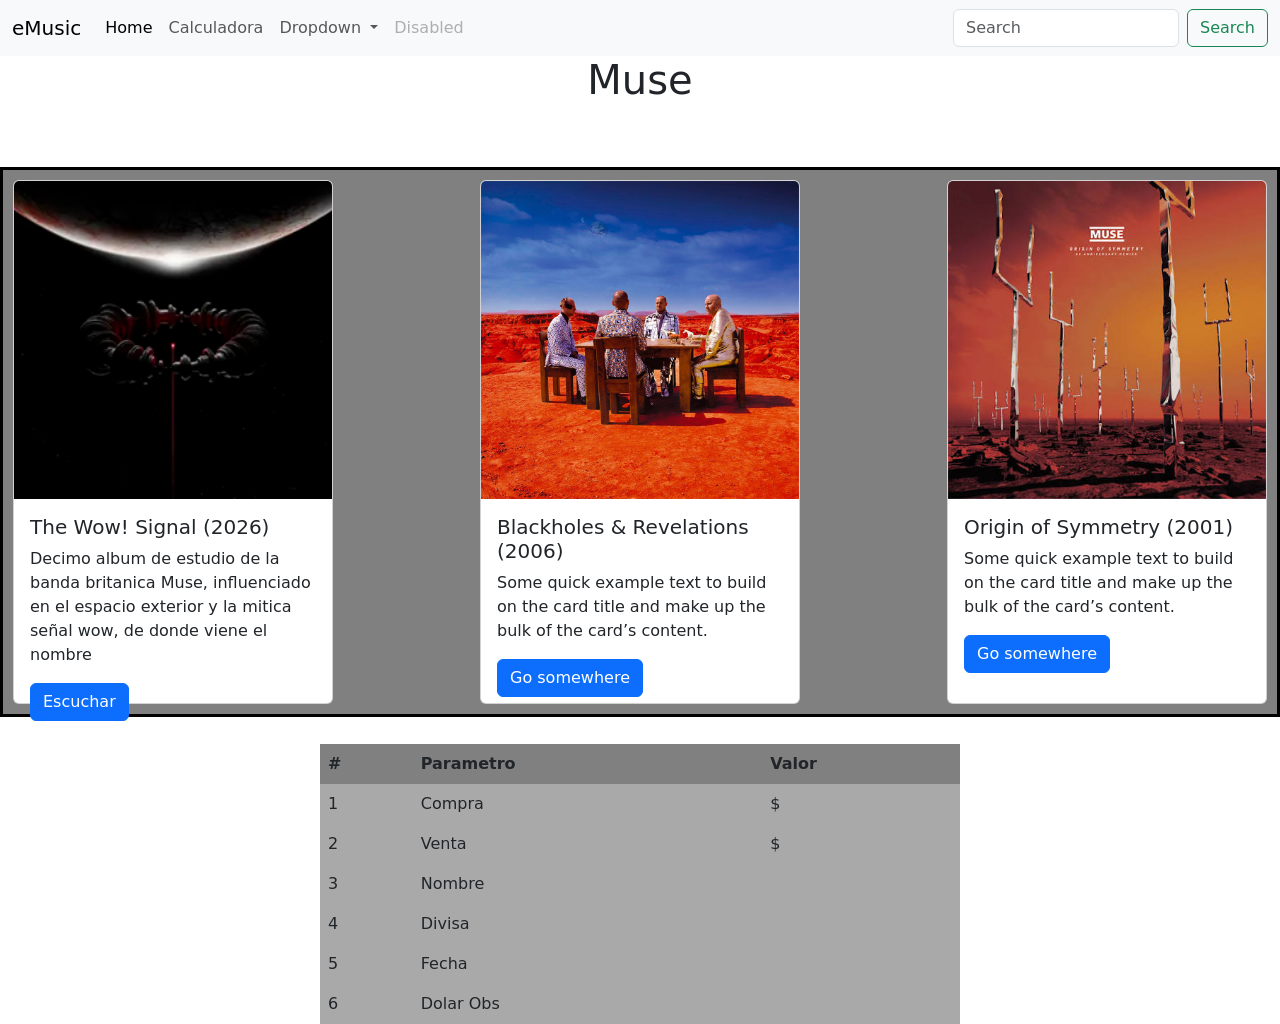
<file: index.html>
<!doctype html>
<html lang="en">
  <head>
    <meta charset="UTF-8" />
    <meta name="viewport" content="width=device-width, initial-scale=1" />
    <title>eMusic</title>
    <link href="css/style.css" rel="stylesheet" />
    <link
      href="https://cdn.jsdelivr.net/npm/bootstrap@5.3.8/dist/css/bootstrap.min.css"
      rel="stylesheet"
      integrity="sha384-sRIl4kxILFvY47J16cr9ZwB07vP4J8+LH7qKQnuqkuIAvNWLzeN8tE5YBujZqJLB"
      crossorigin="anonymous"
    />
  </head>

  <header>
    <nav class="navbar navbar-expand-lg bg-body-tertiary">
      <div class="container-fluid">
        <a class="navbar-brand" href="#">eMusic</a>
        <button class="navbar-toggler" type="button" data-bs-toggle="collapse" data-bs-target="#navbarSupportedContent" aria-controls="navbarSupportedContent" aria-expanded="false" aria-label="Toggle navigation">
          <span class="navbar-toggler-icon"></span>
        </button>
        <div class="collapse navbar-collapse" id="navbarSupportedContent">
          <ul class="navbar-nav me-auto mb-2 mb-lg-0">
            <li class="nav-item">
              <a class="nav-link active" aria-current="page" href="#">Home</a>
            </li>
            <li class="nav-item">
              <a class="nav-link" href="calc.html">Calculadora</a>
            </li>
            <li class="nav-item dropdown">
              <a class="nav-link dropdown-toggle" href="#" role="button" data-bs-toggle="dropdown" aria-expanded="false">
                Dropdown
              </a>
              <ul class="dropdown-menu">
                <li><a class="dropdown-item" href="#">Action</a></li>
                <li><a class="dropdown-item" href="#">Another action</a></li>
                <li><hr class="dropdown-divider"></li>
                <li><a class="dropdown-item" href="#">Something else here</a></li>
              </ul>
            </li>
            <li class="nav-item">
              <a class="nav-link disabled" aria-disabled="true">Disabled</a>
            </li>
          </ul>
          <form class="d-flex" role="search">
            <input class="form-control me-2" type="search" placeholder="Search" aria-label="Search"/>
            <button class="btn btn-outline-success" type="submit">Search</button>
          </form>
        </div>
      </div>
    </nav>
  </header>

  <body>
    <div class="name-container">
      <h1>Muse</h1>
    </div>
    <div class="card-container">
        <div class="card" style="width: 20rem;">
          <img src="img/wow.png" class="card-img-top" alt="wow-photo">
          <div class="card-body">
            <h5 class="card-title">The Wow! Signal (2026)</h5>
            <p class="card-text">Decimo album de estudio de la banda britanica Muse, influenciado en el espacio exterior y la mitica señal wow, de donde viene el nombre</p>
            <a href="https://www.youtube.com/watch?v=k7Zl9dbdEbY&list=PLX1vCK4nrDkI" class="btn btn-primary">Escuchar</a>
          </div>
        </div>


        <div class="card" style="width: 20rem;">
          <img src="img/blh.jpg" class="card-img-top" alt="...">
          <div class="card-body">
            <h5 class="card-title">Blackholes & Revelations (2006)</h5>
            <p class="card-text">Some quick example text to build on the card title and make up the bulk of the card’s content.</p>
            <a href="#" class="btn btn-primary">Go somewhere</a>
          </div>
        </div>

        <div class="card" style="width: 20rem;">
          <img src="img/oos.jpg" class="card-img-top" alt="...">
          <div class="card-body">
            <h5 class="card-title">Origin of Symmetry (2001)</h5>
            <p class="card-text">Some quick example text to build on the card title and make up the bulk of the card’s content.</p>
            <a href="#" class="btn btn-primary">Go somewhere</a>
          </div>
        </div>
    </div>

    <div class="table-container">
      <table>
        <tr>
          <th>#</th>
          <th>Parametro</th>
          <th>Valor</th>
        </tr>

        <tr>
          <td>1</td>
          <td>Compra</td>
          <td>$<span id="valorCompra"></span></td>
        </tr>

        <tr>
          <td>2</td>
          <td>Venta</td>
          <td>$<span id="valorVenta"></span></td>
        </tr>

        <tr>
          <td>3</td>
          <td>Nombre</td>
          <td><span id="nombreMoneda"></span></td>
        </tr>

        <tr>
          <td>4</td>
          <td>Divisa</td>
          <td><span id="nombreDivisa"></span></td>
        </tr>

        <tr>
          <td>5</td>
          <td>Fecha</td>
          <td><span id="fecha"></span></td>
        </tr>

        <tr>
          <td>6</td>
          <td>Dolar Obs</td>
          <td><span id="valorCierre"></span></td>
        </tr>
      </table>
    </div>

    <script>
      fetch('https://cl.dolarapi.com/v1/cotizaciones/usd')
      .then(response => response.json())
      .then(datos => {
        document.getElementById("valorCompra").innerHTML = datos.compra;
        document.getElementById("valorVenta").innerHTML = datos.venta;
        document.getElementById("nombreMoneda").innerHTML = datos.moneda;
        document.getElementById("nombreDivisa").innerHTML = datos.nombre;
        document.getElementById("fecha").innerHTML = datos.fechaActualizacion.substring(0, 10);
        document.getElementById("valorCierre").innerHTML = datos.ultimoCierre;
      })
    </script>
  </body>

  <footer>

  </footer>
</html>
</file>
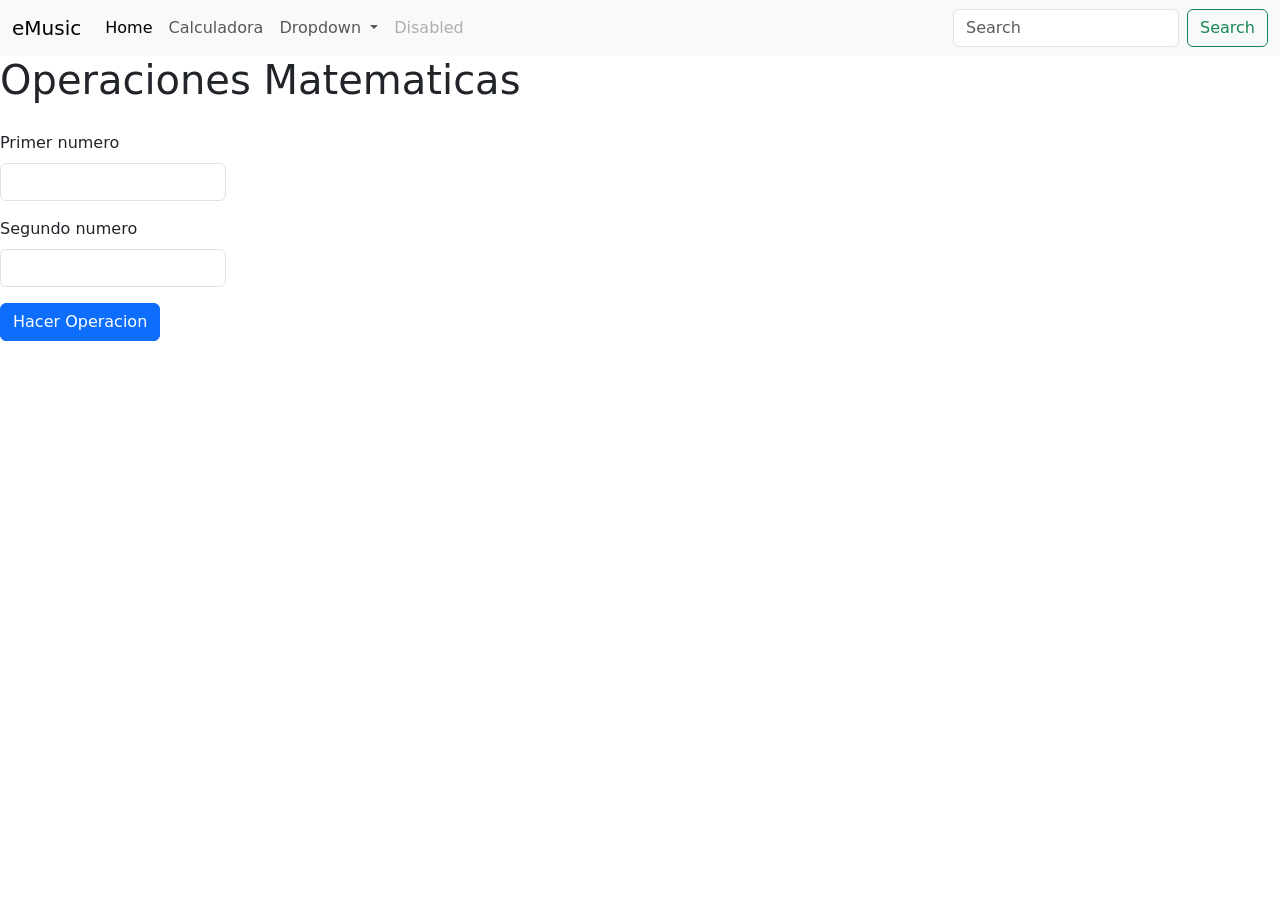
<file: calc.html>
<!DOCTYPE html>
<html lang="en">
<head>
    <meta charset="UTF-8">
    <meta name="viewport" content="width=device-width, initial-scale=1.0">
    <title>Calculadora</title>
    <link href="css/style.css" rel="stylesheet" />
    <link
      href="https://cdn.jsdelivr.net/npm/bootstrap@5.3.8/dist/css/bootstrap.min.css"
      rel="stylesheet"
      integrity="sha384-sRIl4kxILFvY47J16cr9ZwB07vP4J8+LH7qKQnuqkuIAvNWLzeN8tE5YBujZqJLB"
      crossorigin="anonymous"
    />
</head>
<header>
  <nav class="navbar navbar-expand-lg bg-body-tertiary">
    <div class="container-fluid">
      <a class="navbar-brand" href="#">eMusic</a>
      <button class="navbar-toggler" type="button" data-bs-toggle="collapse" data-bs-target="#navbarSupportedContent" aria-controls="navbarSupportedContent" aria-expanded="false" aria-label="Toggle navigation">
        <span class="navbar-toggler-icon"></span>
      </button>
      <div class="collapse navbar-collapse" id="navbarSupportedContent">
        <ul class="navbar-nav me-auto mb-2 mb-lg-0">
          <li class="nav-item">
            <a class="nav-link active" aria-current="page" href="#">Home</a>
          </li>
          <li class="nav-item">
            <a class="nav-link" href="calc.html">Calculadora</a>
          </li>
          <li class="nav-item dropdown">
            <a class="nav-link dropdown-toggle" href="#" role="button" data-bs-toggle="dropdown" aria-expanded="false">
              Dropdown
            </a>
            <ul class="dropdown-menu">
              <li><a class="dropdown-item" href="#">Action</a></li>
              <li><a class="dropdown-item" href="#">Another action</a></li>
              <li><hr class="dropdown-divider"></li>
              <li><a class="dropdown-item" href="#">Something else here</a></li>
            </ul>
          </li>
          <li class="nav-item">
            <a class="nav-link disabled" aria-disabled="true">Disabled</a>
          </li>
        </ul>
        <form class="d-flex" role="search">
          <input class="form-control me-2" type="search" placeholder="Search" aria-label="Search"/>
          <button class="btn btn-outline-success" type="submit">Search</button>
        </form>
      </div>
    </div>
  </nav>
</header>

<body>
  <h1>Operaciones Matematicas</h1>   
  <div class="form-container">
    <form>
      <div class="mb-3">
        <label for="n1" class="form-label">Primer numero</label>
        <input type="number" class="form-control" id="n1">
      </div>
      <div class="mb-3">
        <label for="n2" class="form-label">Segundo numero</label>
        <input type="number" class="form-control" id="n2">
      </div>
    </form>
  </div>
  <button type="button" class="btn btn-primary" onclick="sumar()">Hacer Operacion</button>

  <h4><span id="resultado"></span></h4>

  <script>
    
    function sumar() {
      let num1 = document.getElementById("n1").value;
      let num2 = document.getElementById("n2").value;

      let sum = parseFloat(num1) + parseFloat(num2)

      document.getElementById("resultado").innerHTML = ("El resultado es: ") + sum;
    }

  </script>
</body>

<footer>

</footer>
</html>
</file>
<file: css/style.css>
body {
    background-color: azure;
}

.name-container {
    text-align: center;
}

.card-container {
    display: flex;
    margin-top: 7vh;
    padding: 10px;
    height: 550px;
    background-color: grey;
    justify-content: space-between;
    border: 3px solid black;
}

.table-container {
    display: flex;
    justify-content: center;
    margin-top: 3vh;
    justify-content: center;
}

table {
    background-color: black;
    border-collapse: collapse;
    width: 50%;
}

tr {
    background-color: grey;
}

td {
    background-color: darkgrey;
}

td, th {
    padding: 8px;
    text-align: left;
}

.form-container {
    display: flex;
    justify-content: left;
    margin-top: 3vh;
}
</file>
